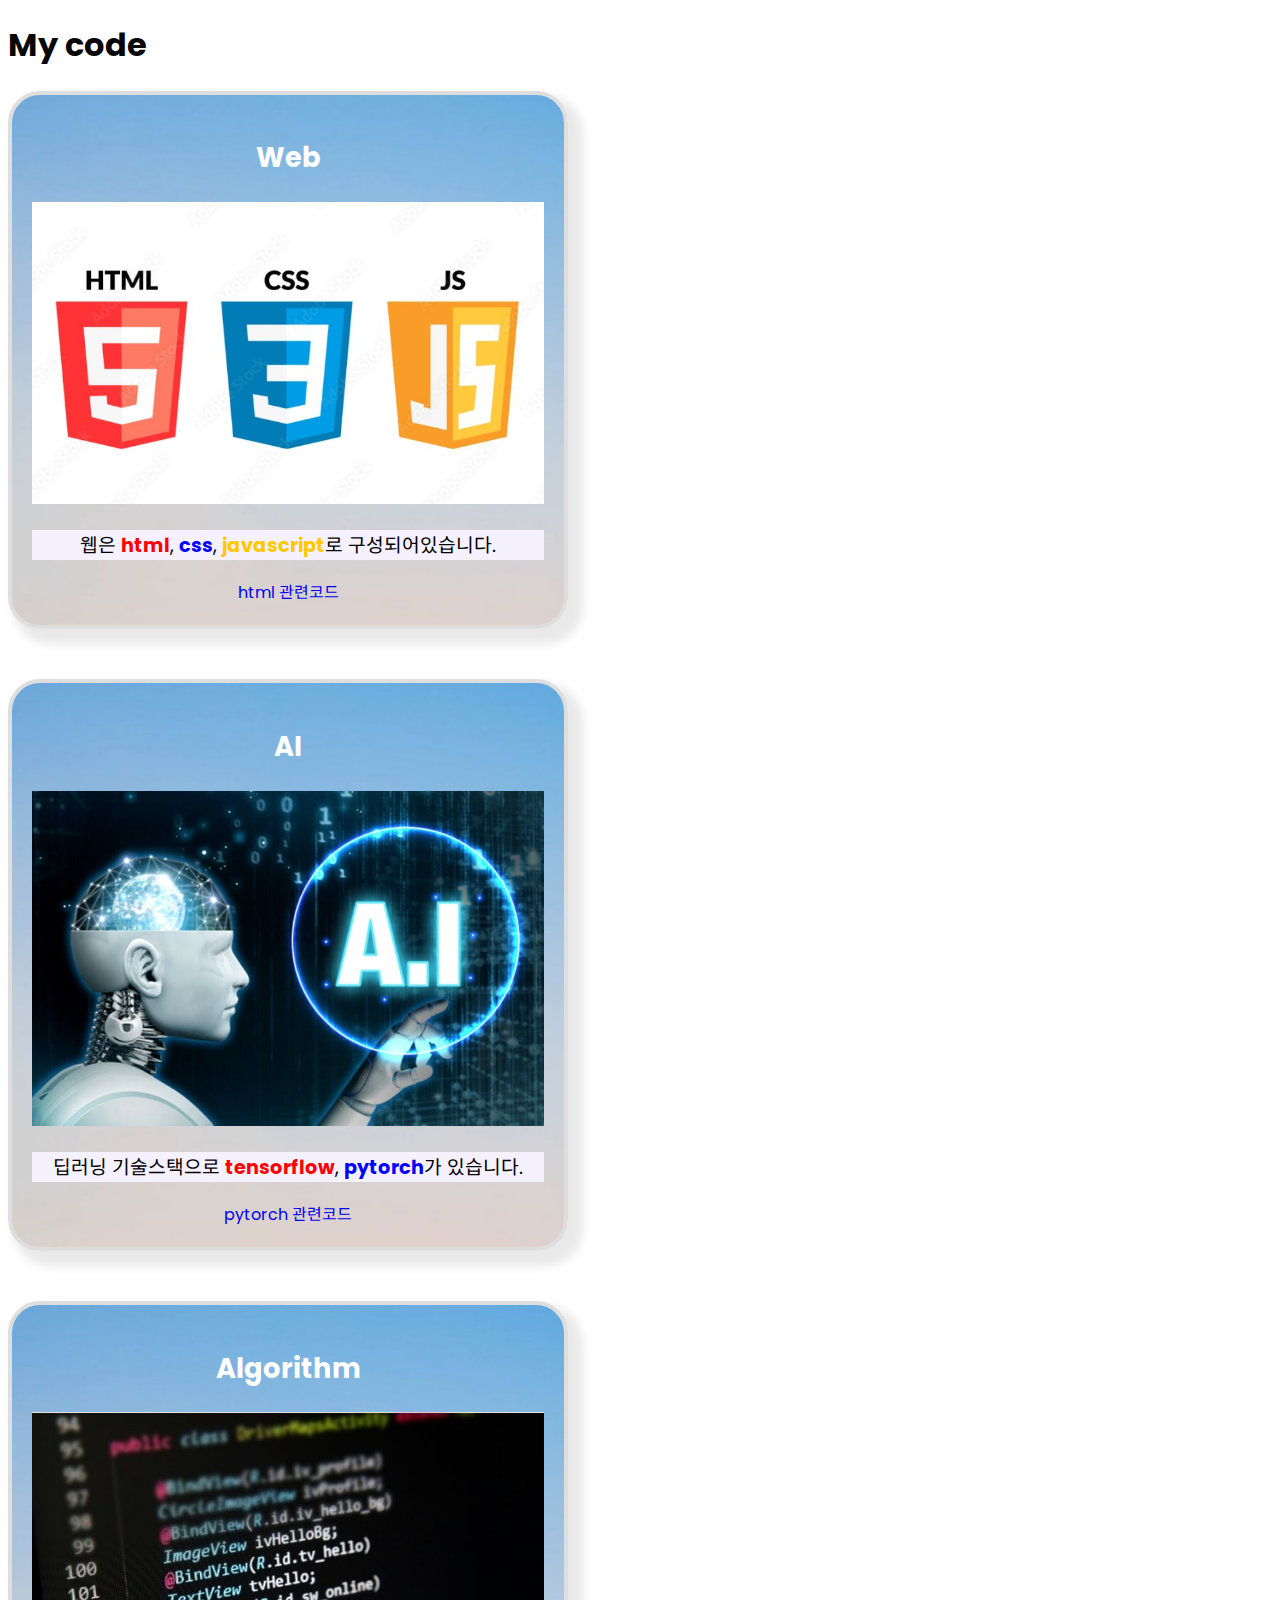
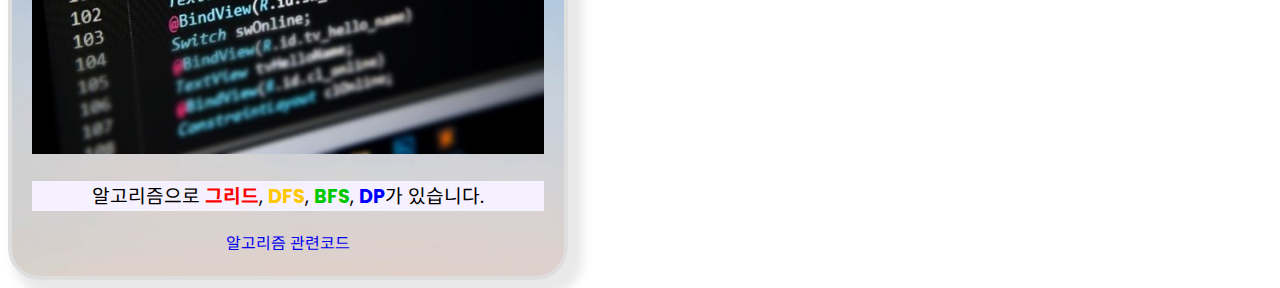
<file: workplace/index.html>
<!DOCTYPE html>
<html>
    <head>
        <title>My code</title>
        <meta charset="utf-8">
        <link rel="preconnect" href="https://fonts.googleapis.com">
        <link rel="preconnect" href="https://fonts.gstatic.com" crossorigin>
        <link href="https://fonts.googleapis.com/css2?family=Noto+Sans+KR:wght@400;700&family=Poppins:wght@400;600&display=swap" rel="stylesheet">        
        <link rel="stylesheet" href="style.css">
    </head>
    <body>
        <h1>My code</h1>
        <div>
            <h2>Web</h2>
            <img src="logo.jpeg">
            <p>
                웹은 <span class="red">html</span>, <span class="blue">css</span>, <span class="yellow">javascript</span>로 구성되어있습니다.<br>
            </p>
            <a href="https://www.youtube.com/">html 관련코드</a>
        </div>
        <br>
        <br>
        <div>
            <h2>AI</h2>
            <img src="AI.jpeg">
            <p>
                딥러닝 기술스택으로 <span class="red">tensorflow</span>, <span class="blue">pytorch</span>가 있습니다.
            </p>
            <a href="https://www.youtube.com/">pytorch 관련코드</a>
        </div>
        <br>
        <br>
        <div>
            <h2>Algorithm</h2>
            <img src="algorithm.jpeg">
            <p>
                알고리즘으로 <span class="red">그리드</span>, <span class="yellow">DFS</span>, <span id="green">BFS</span>, <span class="blue">DP</span>가 있습니다.
            </p>
            <a href="https://www.youtube.com/">알고리즘 관련코드</a>
        </div>
    </body>
</html>
</file>
<file: workplace/style.css>
* {
    box-sizing: border-box;
}
body {
    color: #070707;
    font-family: Poppins, 'Noto Sans KR', Arial, AppleGothic;
}
div {
    background-image: url('sky.jpeg');
    background-position: center;
    background-repeat: no-repeat;
    background-size: cover;
    border: 4px solid #dedede;
    border-radius: 32px;
    box-shadow: 10px 10px 10px 5px rgba(200, 200, 200, 0.4);
    text-align: center; 
    padding: 20px;
    width: 560px;
}
h2 {
    color: rgb(255, 255, 255); 
    font-size: 1.7rem;
}
p {
    background-color: #f6f1ff; 
    color: rgb(0, 0, 0);
    font-size: 1.2rem;
}
a {
    text-decoration: none;
}
img {
    width: 100%;
}
span {
    font-weight: 700;
}
.red {
    color: rgb(255, 0, 0);
}
.blue {
    color: rgb(0, 0, 255)
}
.yellow {
    color: rgb(255, 200, 0)
}
#green {
    color: rgb(0, 200, 0)
}
</file>
